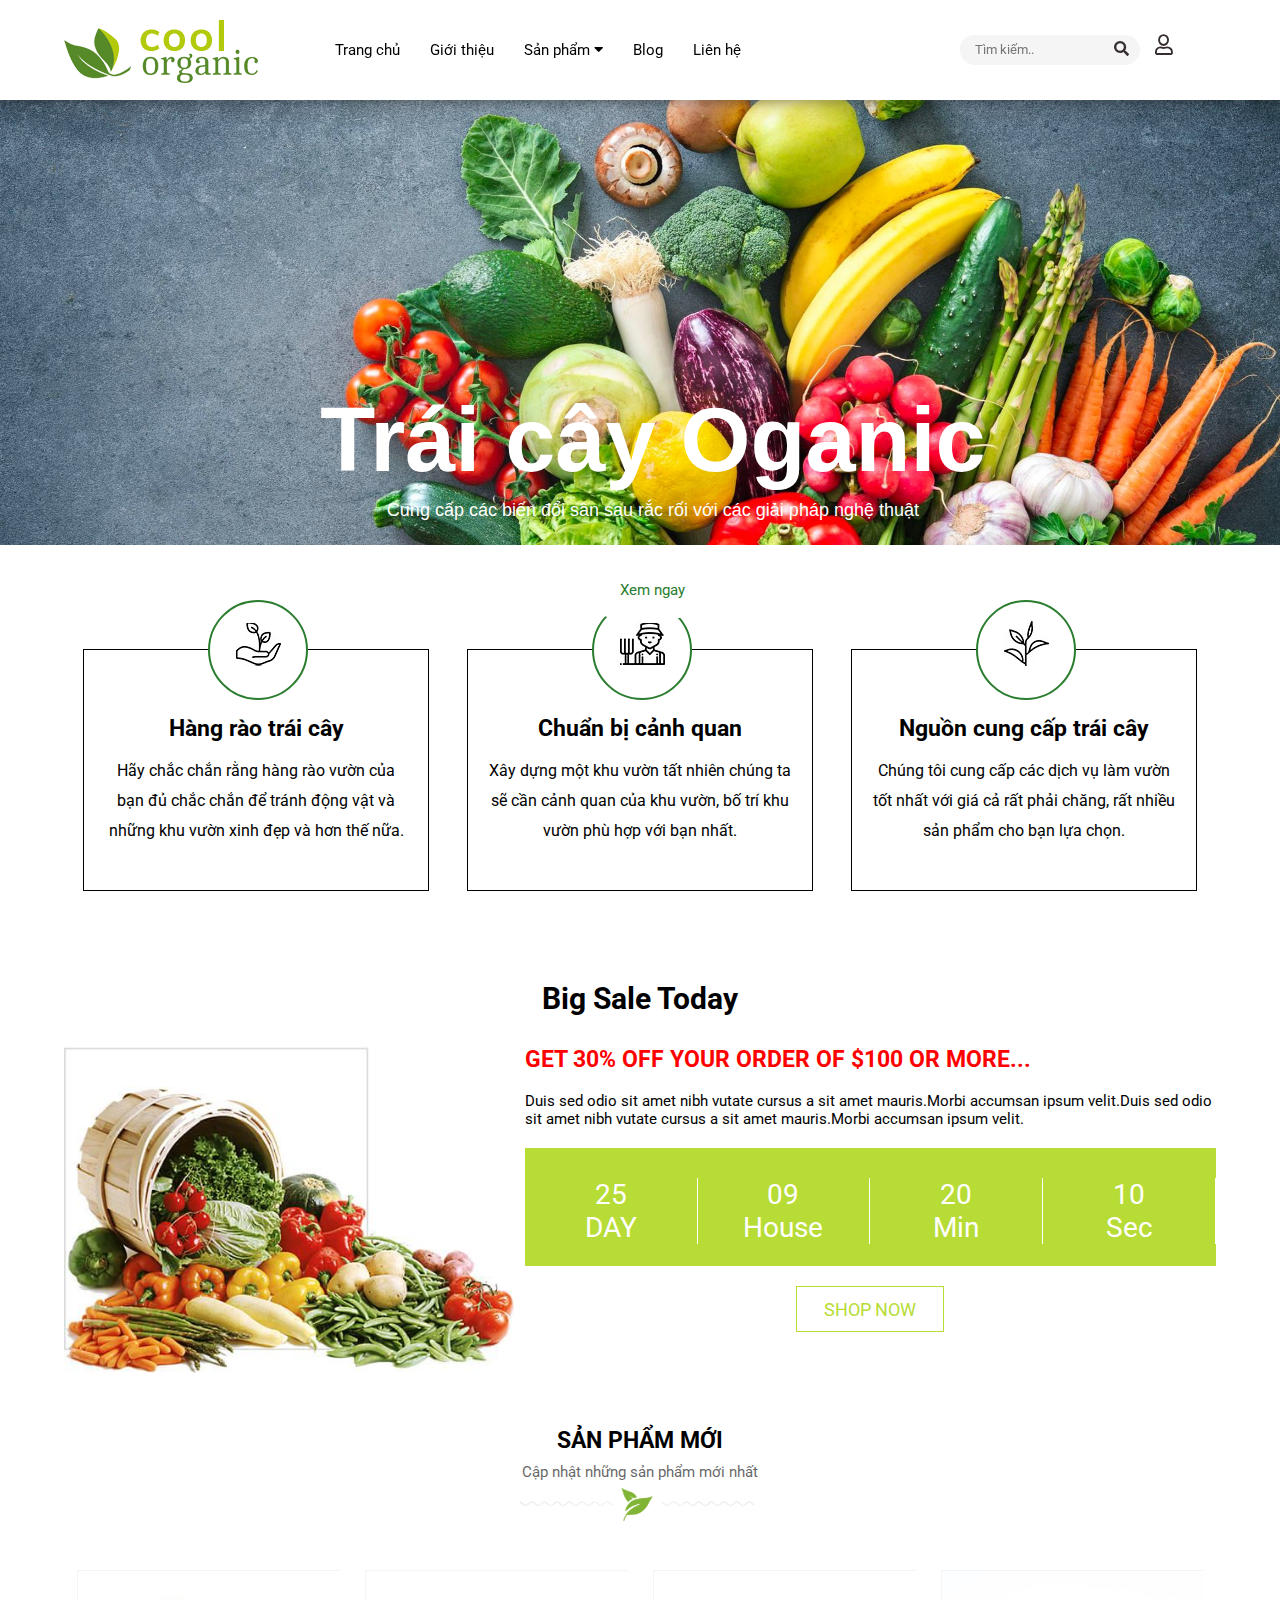
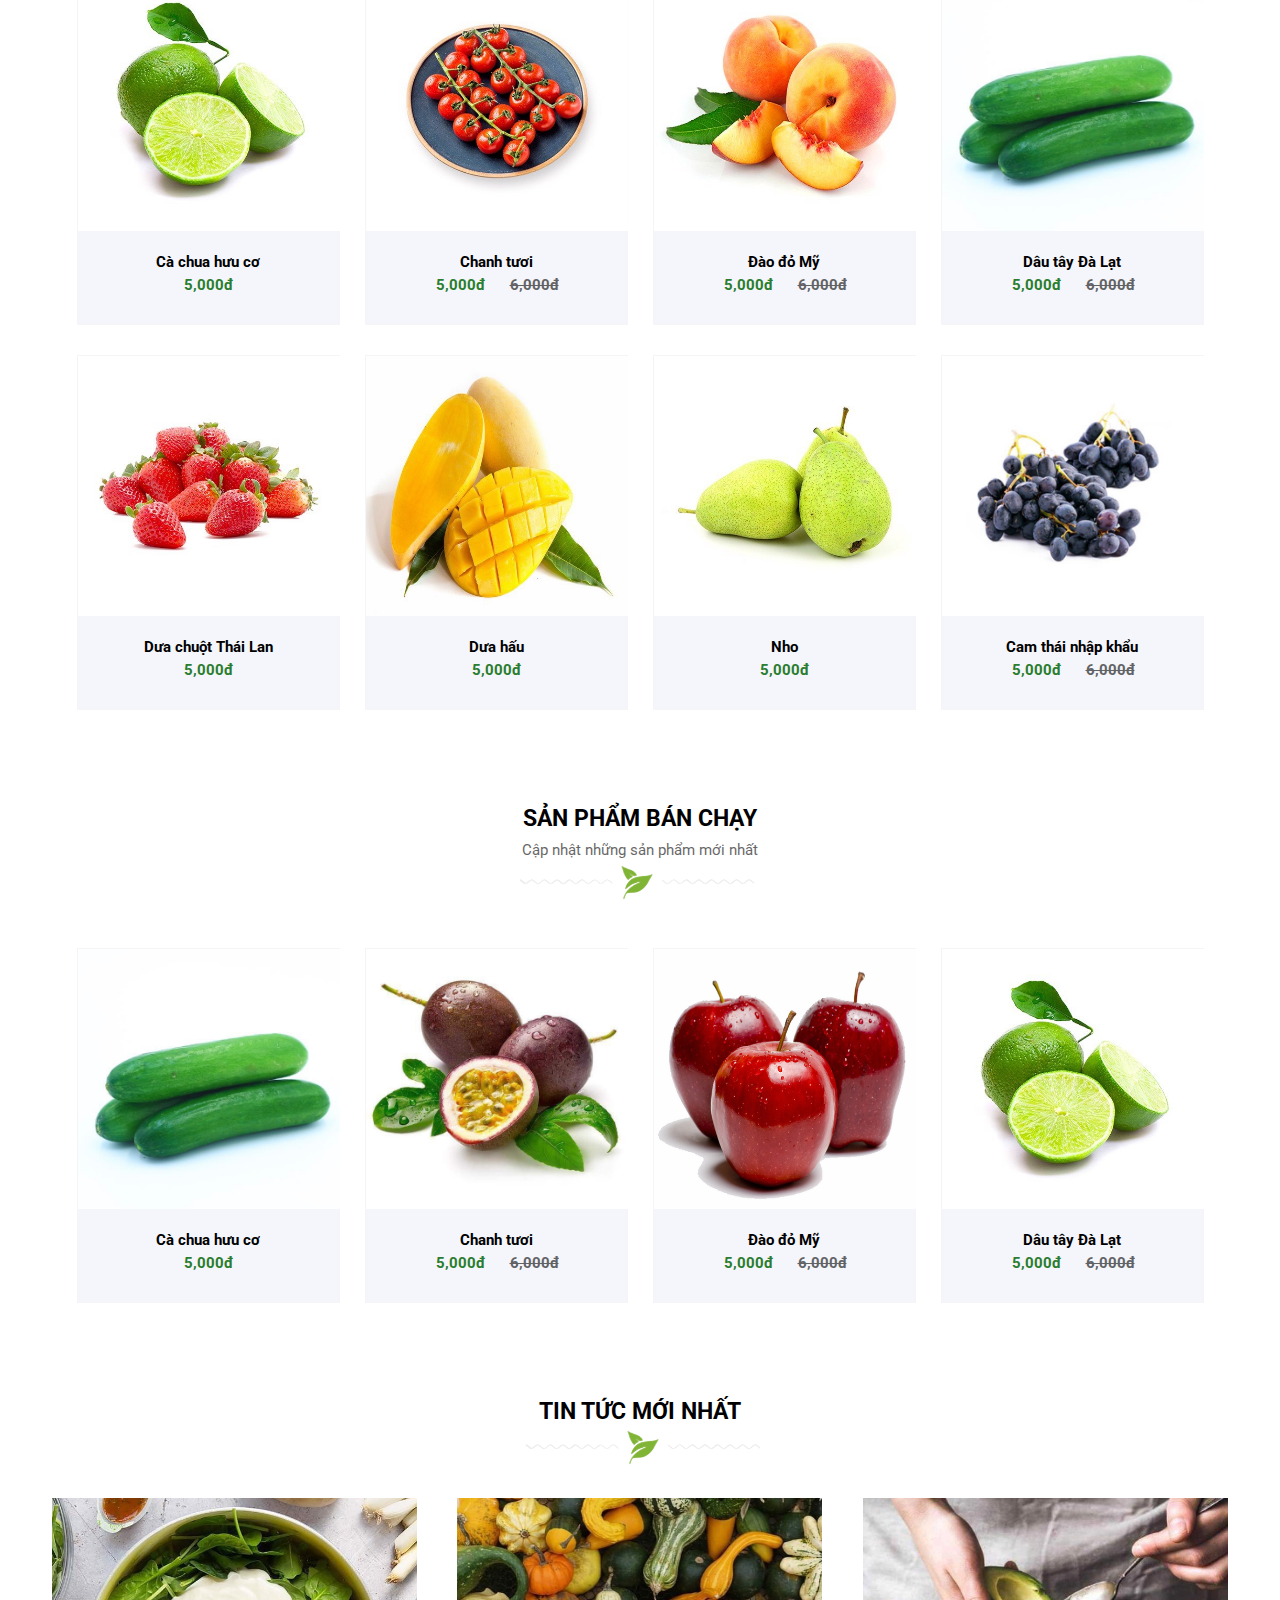
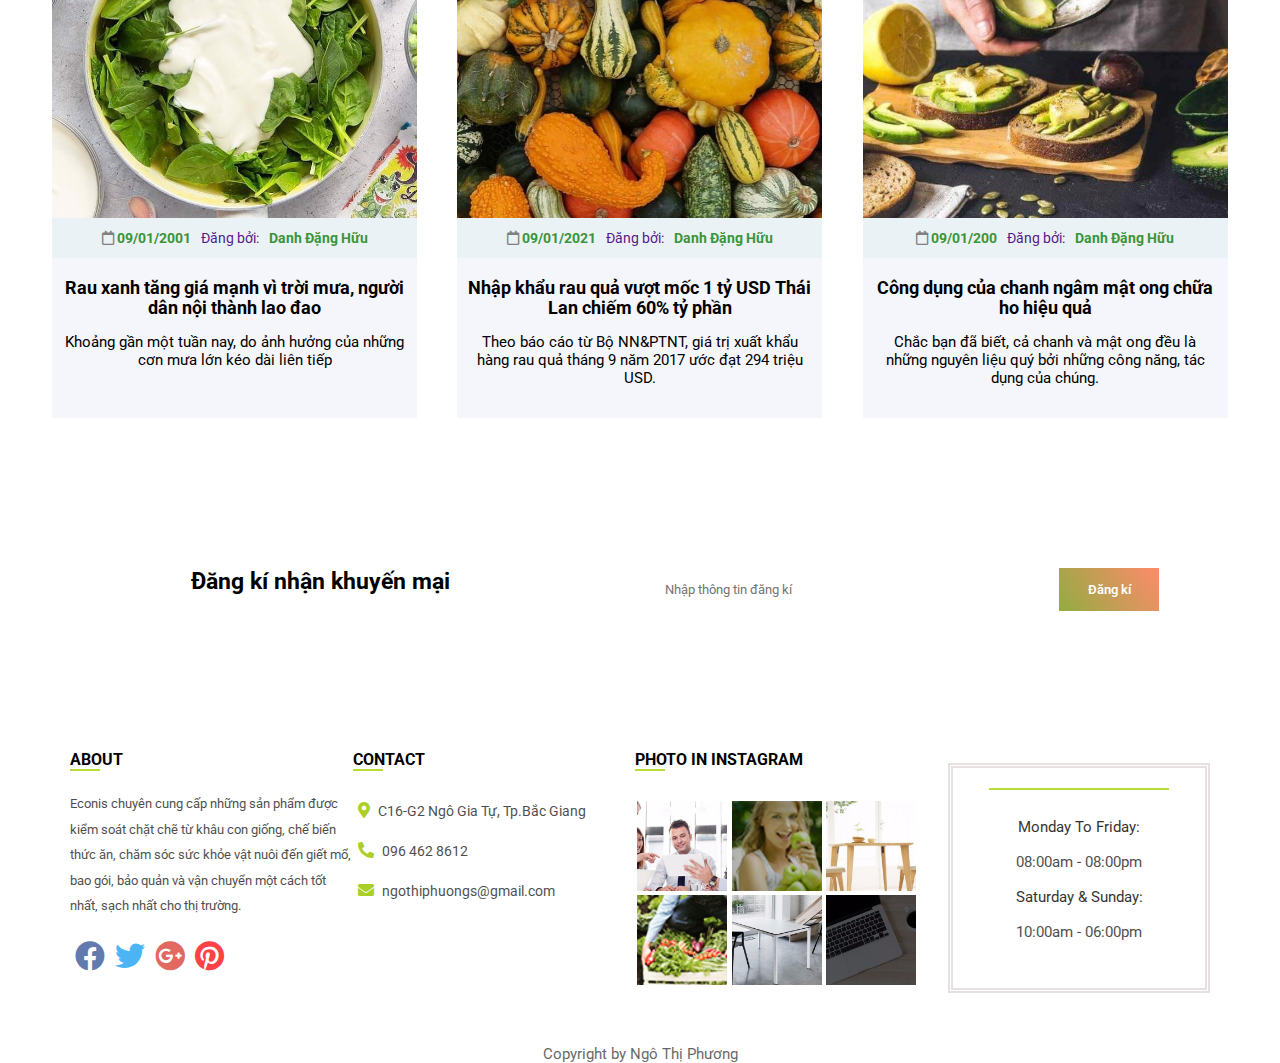
<file: index.html>
<!DOCTYPE html>
<html lang="en">

<head>
    <meta charset="UTF-8">
    <meta http-equiv="X-UA-Compatible" content="IE=edge">
    <meta name="viewport" content="width=device-width, initial-scale=1.0">
    <title>Document</title>
    <link
        href="https://fonts.googleapis.com/css2?family=Montserrat:ital,wght@0,300;0,400;1,300;1,400&family=Roboto:ital,wght@0,100;0,300;1,100;1,300&display=swap"
        rel="stylesheet">

    <link rel="stylesheet" href="style.css">
    <link rel="stylesheet" href="https://pro.fontawesome.com/releases/v5.10.0/css/all.css" />



</head>

<body>
    <div id="container">
        <div id="header">
            <div class="header-logo">
                <img src="img/logo.png" alt="">

            </div>
            <div class="menu">
                <div class="menu-item">
                    <ul class="menu-item1">
                        <li><a href="">Trang chủ</a></li>
                        <li><a href="gioithieu.html
                            ">Giới thiệu</a></li>
                        <li><a href="sanpham.html">Sản phẩm <i class="fas fa-caret-down"></i>

                            </a>
                            <ul class="submenu">
                                <li><a href="sanpham.html">Rau củ</a></li>
                                <li><a href="sanpham.html">Hải sản </a></li>
                                <li><a href="sanpham.html">Củ cải</a></li>
                                <li><a href="sanpham.html">Các loại hạt</a></li>
                                <li><a href="sanpham.html">Thực phẩm tươi sống</a></li>

                            </ul>
                        </li>
                        <li><a href="sanpham.html">Blog</a></li>
                        <li><a href="lienhe.html">Liên hệ</a></li>
                    </ul>

                </div>
            </div>
            <div class="cac-icon">
                <div class="search">
                    <input type="text " placeholder="Tìm kiếm..">
                    <i class="fas fa-search"></i>
                </div>
                <div class="icon">
                    <i class="far fa-user user"></i>
                    <i class="far fa-shopping-basket"></i>
                </div>

            </div>
        </div>


        <div id="content">
            <div id="khoi-slide">
                <div class="cac-slide">

                    <div class="slide-text">
                        <h1 class="text traicay">Trái cây Oganic</h1>
                        <p class="text cungcap">Cung cấp các biến đổi sân sau rắc rối với các giải pháp nghệ
                            thuật</p>
                        <a href=""> <button class="xemngay">Xem ngay</button></a>
                    </div>
                    <div class="slide">
                        <img src="img/slideshow_3.jpg" alt="">
                    </div>
                </div>
            </div>
            <div id="product">
                <div class="yet yet-item1">
                    <div class="product-img"> <img src="img/hang_rao.jpg" alt=""></div>
                    <h2>Hàng rào trái cây</h2>
                    <p>Hãy chắc chắn rằng hàng rào vườn của bạn đủ chắc chắn để tránh động vật và những khu vườn
                        xinh đẹp và hơn thế nữa.</p>
                </div>
                <div class="yet">

                    <div class="product-img"> <img src="img/chuan_bi.jpg" alt=""></div>
                    <h2>Chuẩn bị cảnh quan</h2>
                    <p>Xây dựng một khu vườn tất nhiên chúng ta sẽ cần cảnh quan của khu vườn, bố trí khu vườn
                        phù hợp
                        với bạn nhất.</p>
                </div>
                <div class="yet">

                    <div class="product-img"> <img src="img/nguon.jpg" alt=""></div>
                    <h2>Nguồn cung cấp trái cây</h2>
                    <p>Chúng tôi cung cấp các dịch vụ làm vườn tốt nhất với giá cả rất phải chăng, rất nhiều sản
                        phẩm
                        cho bạn lựa chọn.</p>
                </div>
            </div>
            <div class="supply">
                <h2>Big Sale Today</h2>
                <div class="khoi-supply">
                    <div class="supply-gio">
                        <img src="img/gio.jpg" alt="">

                    </div>
                    <div class="khoi-supply-text">
                        <h2>
                            GET 30% OFF YOUR ORDER OF $100 OR MORE...</h2>
                        <p>Duis sed odio sit amet nibh vutate cursus a sit amet mauris.Morbi accumsan ipsum velit.Duis
                            sed odio sit amet nibh vutate cursus a sit amet mauris.Morbi accumsan ipsum velit.</p>
                        <div class="date-sale">
                            <div class="khoi-date">
                                <div class="date-demo">
                                    <div class="day">25</div>
                                    <div class="day">09</div>
                                    <div class="day">20</div>
                                    <div class="day">10</div>


                                </div>
                                <div class="date-demo">
                                    <div class="day">DAY</div>
                                    <div class="day">House</div>
                                    <div class="day">Min</div>
                                    <div class="day
                                ">Sec</div>
                                </div>
                            </div>

                        </div>
                        <div class="shop-now-sale"><input type="submit" value="Shop now"></div>
                    </div>

                </div>

            </div>

            <div id="fruit">
                <h2>SẢN PHẨM MỚI</h2>
                <p class="fruit-text">Cập nhật những sản phẩm mới nhất</p>
                <img src="img/footer1.jpg" alt="">
                <div class="product-fruit">
                    <ul class="khoi-fruit">
                        <li>
                            <div class="ctnner">

                                <a href="sanpham.html"><img src="img/chanh.jpg" alt=""></a>
                                <div class="ctner-text">
                                    <div class="icon-overlay">
                                        <a href="sanpham.html"> <i class="far fa-shopping-basket"></i></a>

                                        <a href="sanpham.html"><i class="fas fa-heart"></i>
                                        </a>
                                    </div>

                                </div>
                            </div>
                            <p class="name-fruit">Cà chua hưu cơ</p>
                            <p class="Gia-moi">5,000đ</p>
                        </li>
                        <li>
                            <div class="ctner">

                                <a href="sanpham.html"><img src="img/cachua.jpg" alt=""></a>
                                <div class="middle">
                                    <div class="text3">ĐÃ HẾT HÀNG</div>
                                </div>
                            </div>
                            <p class="name-fruit">Chanh tươi</p>

                            <div class="gia">

                                <p class="Gia-moi">5,000đ</p>
                                <p class="Gia-cu">6,000đ</p>
                            </div>
                        </li>
                        <li>
                            <div class="ctnner">

                                <a href=""><img src="img/dao.jpg" alt=""></a>
                                <div class="ctner-text">
                                    <div class="icon-overlay">
                                        <a href="sanpham.html"> <i class="far fa-shopping-basket"></i></a>

                                        <a href="sanpham.html"><i class="fas fa-heart"></i>
                                        </a>
                                    </div>

                                </div>
                            </div>
                            <p class="name-fruit">Đào đỏ Mỹ</p>
                            <div class="gia">
                                <p class="Gia-moi">5,000đ</p>
                                <p class="Gia-cu">6,000đ</p>
                            </div>
                        </li>
                        <li>
                            <div class="ctnner">

                                <a href=""><img src="img/dua1.jpg" alt=""></a>
                                <div class="ctner-text">
                                    <div class="icon-overlay">
                                        <a href="sanpham.html"> <i class="far fa-shopping-basket"></i></a>

                                        <a href="sanpham.html"><i class="fas fa-heart"></i>
                                        </a>
                                    </div>

                                </div>
                            </div>
                            <p class="name-fruit">Dâu tây Đà Lạt</p>
                            <div class="gia">
                                <p class="Gia-moi">5,000đ</p>
                                <p class="Gia-cu">6,000đ</p>
                            </div>
                        </li>


                        <li>
                            <div class="ctnner">

                                <a href=""><img src="img/dau.jpg" alt=""></a>
                                <div class="ctner-text">
                                    <div class="icon-overlay">
                                        <a href="sanpham.html"> <i class="far fa-shopping-basket"></i></a>

                                        <a href="sanpham.html"><i class="fas fa-heart"></i>
                                        </a>
                                    </div>

                                </div>
                            </div>
                            <p class="name-fruit">Dưa chuột Thái Lan</p>

                            <p class="Gia-moi">5,000đ</p>

                        </li>
                        <li>
                            <div class="ctnner">

                                <a href=""><img src="img/xoaiMi.jpg" alt=""></a>
                                <div class="ctner-text">
                                    <div class="icon-overlay">
                                        <a href="sanpham.html"> <i class="far fa-shopping-basket"></i></a>

                                        <a href="sanpham.html"><i class="fas fa-heart"></i>
                                        </a>
                                    </div>

                                </div>
                            </div>
                            <p class="name-fruit">Dưa hấu</p>

                            <p class="Gia-moi">5,000đ</p>

                        </li>
                        <li>
                            <div class="ctnner">

                                <a href=""><img src="img/leXanh.jpg" alt=""></a>
                                <div class="ctner-text">
                                    <div class="icon-overlay">
                                        <a href="sanpham.html"> <i class="far fa-shopping-basket"></i></a>

                                        <a href=""><i class="fas fa-heart"></i>
                                        </a>
                                    </div>

                                </div>
                            </div>
                            <p class="name-fruit">Nho</p>

                            <p class="Gia-moi">5,000đ</p>

                        </li>
                        <li>
                            <div class="ctner">

                                <a href="sanpham.html"><img src="img/nho.jpg" alt=""></a>
                                <div class="middle">
                                    <div class="text3">ĐÃ HẾT HÀNG</div>
                                </div>
                            </div>

                            <p class="name-fruit">Cam thái nhập khẩu</p>
                            <div class="gia">
                                <p class="Gia-moi">5,000đ</p>
                                <p class="Gia-cu">6,000đ</p>
                            </div>
                        </li>

                    </ul>

                </div>
            </div>
            <div id="selling">
                <h2>SẢN PHẨM BÁN CHẠY</h2>
                <p class="fruit-text">Cập nhật những sản phẩm mới nhất</p>
                <img src="img/footer1.jpg" alt="">
                <div class="product-fruit">
                    <ul class="khoi-fruit">

                        <li>
                            <div class="ctnner">

                                <a href="sanpham.html"><img src="img/dua1.jpg" alt=""></a>
                                <div class="ctner-text">
                                    <div class="icon-overlay">
                                        <a href=""> <i class="far fa-shopping-basket"></i></a>

                                        <a href=""><i class="fas fa-heart"></i>
                                        </a>
                                    </div>

                                </div>
                            </div>
                            <p class="name-fruit">Cà chua hưu cơ</p>
                            <p class="Gia-moi">5,000đ</p>



                        </li>
                        <li>
                            <div class="ctner">

                                <a href="sanpham.html"><img src="img/chanhday2.jpg" alt=""></a>
                                <div class="middle">
                                    <div class="text3">ĐÃ HẾT HÀNG</div>
                                </div>
                            </div>
                            <p class="name-fruit">Chanh tươi</p>
                            <div class="gia">

                                <p class="Gia-moi">5,000đ</p>
                                <p class="Gia-cu">6,000đ</p>
                            </div>
                        </li>
                        <li>
                            <div class="ctner">

                                <a href="sanpham.html"><img src="img/taoMy1.jpg" alt=""></a>
                                <div class="middle">
                                    <div class="text3">ĐÃ HẾT HÀNG</div>
                                </div>
                            </div>
                            <p class="name-fruit">Đào đỏ Mỹ</p>
                            <div class="gia">
                                <p class="Gia-moi">5,000đ</p>
                                <p class="Gia-cu">6,000đ</p>
                            </div>
                        </li>
                        <li>
                            <div class="ctnner">

                                <a href="sanpham.html"><img src="img/chanh.jpg" alt=""></a>
                                <div class="ctner-text">
                                    <div class="icon-overlay">
                                        <a href=""> <i class="far fa-shopping-basket"></i></a>

                                        <a href=""><i class="fas fa-heart"></i>
                                        </a>
                                    </div>

                                </div>
                            </div>
                            <p class="name-fruit">Dâu tây Đà Lạt</p>
                            <div class="gia">
                                <p class="Gia-moi">5,000đ</p>
                                <p class="Gia-cu">6,000đ</p>
                            </div>
                        </li>
                    </ul>
                </div>
            </div>
            <div id="news">
                <h2>Tin tức mới nhất</h2>
                <img src="img/footer1.jpg" alt="">
                <div class="cac-news">
                    <ul class="news-item">
                        <li><a href="">
                                <div class="image">

                                    <img src="img/rau.jpg" alt="">
                                </div>
                                <div class="date">
                                    <p class="name-poster">

                                        <i class="far fa-calendar"></i>
                                        09/01/2001
                                    </p>

                                    <p> Đăng bởi:</p>
                                    <p class="name-poster">Danh Đặng Hữu</p>
                                </div>
                                <div class="news-text">
                                    <div class="khoi-text">
                                        <h3>
                                            Rau xanh tăng giá mạnh vì trời mưa, người dân nội thành lao đao</h3>

                                        <p>Khoảng gần một tuần nay, do ảnh hưởng của những cơn mưa lớn kéo dài liên tiếp
                                        </p>
                                    </div>
                                </div>
                            </a>
                        </li>
                        <li><a href="">
                                <div class="image">
                                    <img src="img/bi.jpg" alt="">
                                </div>
                                <div class="date">
                                    <p class="name-poster"><i class="far fa-calendar"></i>
                                        09/01/2021 </p>
                                    <p>Đăng bởi:</p>
                                    <p class="name-poster">Danh Đặng Hữu</p>
                                </div>
                                <div class="news-text">
                                    <div class="khoi-text">
                                        <h3>

                                            Nhập khẩu rau quả vượt mốc 1 tỷ USD Thái Lan chiếm 60% tỷ phần
                                        </h3>
                                        <p>Theo báo cáo từ Bộ NN&PTNT, giá trị xuất khẩu hàng rau quả tháng 9 năm 2017
                                            ước đạt 294 triệu USD. </p>
                                    </div>
                                </div>
                            </a>
                        </li>
                        <li><a href="">
                                <div class="image">
                                    <img src="img/tintuc2.jpg" alt="">
                                </div>
                                <div class="date">
                                    <p class="name-poster"><i class="far fa-calendar"></i>
                                        09/01/200</p>
                                    <p>Đăng bởi:</p>
                                    <p class="name-poster">Danh Đặng Hữu</p>
                                </div>
                                <div class="news-text">
                                    <div class="khoi-text">

                                        <h3>
                                            Công dụng của chanh ngâm mật ong chữa ho hiệu quả
                                        </h3>
                                        <p>Chắc bạn đã biết, cả chanh và mật ong đều là những nguyên liệu quý bởi những
                                            công năng, tác dụng của chúng.</p>
                                    </div>
                                </div>
                            </a>
                        </li>
                    </ul>
                </div>
            </div>
            <div id="footter">

                <div class="subscribe-TT">
                    <div class="text-subscribe-TT">
                        <h2>Đăng kí nhận khuyến mại</h2>
                    </div>
                    <div class="subscribe-TT-input">
                        <div class="form-input">
                            <input type="text" placeholder="Nhập thông tin đăng kí">
                            <a href=""><button>Đăng kí</button></a>
                        </div>
                    </div>
                </div>
                <!-- footer -->
                <div id="wrapper-footer">
                    <div class="footer">
                        <div class="footer-about">
                            <h3>About</h3>
                            <hr>
                            <p>Econis chuyên cung cấp những sản phẩm được kiểm soát chặt chẽ từ khâu con giống, chế
                                biến
                                thức
                                ăn,
                                chăm sóc sức khỏe vật nuôi đến giết mổ, bao gói, bảo quản và vận chuyển một cách tốt
                                nhất,
                                sạch
                                nhất
                                cho thị trường.</p>
                            <ul>
                                <li>
                                    <a href=""><i class="fab fa-facebook"></i></a>
                                </li>
                                <li>
                                    <a href=""><i class="fab fa-twitter"></i></a>
                                </li>
                                <li>
                                    <a href=""><i class="fab fa-google-plus"></i></a>
                                </li>
                                <li>
                                    <a href=""><i class="fab fa-pinterest"></i></a>
                                </li>
                            </ul>
                        </div>
                        <div class="footer-contact">
                            <h3>CONTACT</h3>
                            <hr>
                            <ul>
                                <li><i class="fas fa-map-marker-alt"></i>
                                    <p>C16-G2 Ngô Gia Tự, Tp.Bắc Giang</p>
                                </li>
                                <li><i class="fas fa-phone-alt"></i>
                                    <p> 096 462 8612</p>
                                </li>
                                <li><i class="fas fa-envelope"></i>
                                    <p>ngothiphuongs@gmail.com</p>
                                </li>
                            </ul>
                        </div>
                        <div class="photo-in-insatgam">
                            <h3>PHOTO IN INSTAGRAM</h3>
                            <hr>
                            <ul>
                                <li>
                                    <a href=""><img src="img/footer2.jpg" alt=""></a>
                                </li>
                                <li>
                                    <a href=""><img src="img/footer3.jpg" alt=""></a>
                                </li>
                                <li>
                                    <a href=""><img src="img/footer4.jpg" alt=""></a>
                                </li>
                                <li>
                                    <a href=""><img src="img/footer55.jpg" alt=""></a>
                                </li>
                                <li>
                                    <a href=""><img src="img/footer6.jpg" alt=""></a>
                                </li>
                                <li>
                                    <a href=""><img src="img/footer7.jpg" alt=""></a>
                                </li>
                            </ul>
                        </div>
                        <div class="business-hours">
                            <div class="business-hours-content">
                                <hr class="put-footer">
                                <!-- <img src="img/iconfooter1.png" alt=""> -->
                                <p class="title-business-hours s1">Monday To Friday:</p>
                                <p class="text-business-hours">08:00am - 08:00pm</p>
                                <p class="title-business-hours">Saturday & Sunday:</p>
                                <p class="text-business-hours">10:00am - 06:00pm</p>
                            </div>
                        </div>
                    </div>
                    <center>
                        <p class="no-coppy">Copyright by Ngô Thị Phương</p>
                    </center>
                </div>
            </div>

        </div>



</body>

</html>
</file>
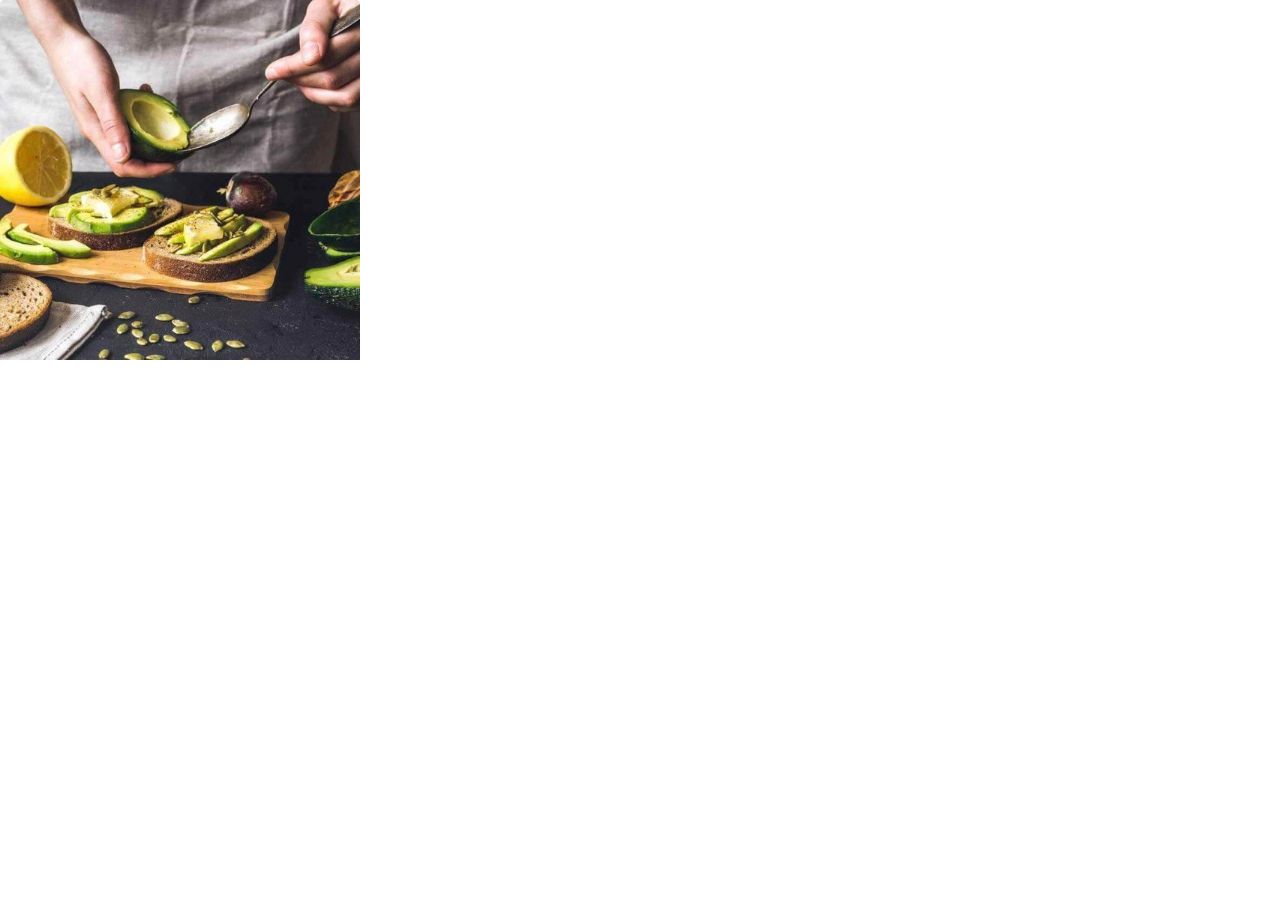
<file: text.html>
<!DOCTYPE html>
<html lang="en">
<head>
    <meta charset="UTF-8">
    <meta http-equiv="X-UA-Compatible" content="IE=edge">
    <meta name="viewport" content="width=device-width, initial-scale=1.0">
    <title>Document</title>
    <style>
        *{
            margin: 0px;
            padding: 0px;
            box-sizing: border-box;
        }
        body{
            overflow: hidden;
        }
        .wrap{
            width: 1200px;

        }
        .image{
          width:   30%;
          border-radius: 4px;
          overflow: hidden;
        }
           img{
               width: 100%;
               height: 100%;
               object-fit: cover;
               object-position: center;
               transform: 0.28s;
           }
           .image:hover img{
               transform: scale(1.2);
           }
        
    </style>
</head>
<body>
    <div class="wrap">
      <div class="image">

          <img src="img/tintuc2.jpg" alt="">
      </div> 
    </div>
</body>
</html>
</file>
<file: style.css>
* {
    margin: 0px;
    padding: 0px;
    box-sizing: border-box;
    font-family: 'Roboto', sans-serif;

}

:root {
    --primary-color: #8b8b99;
    --color-while: #ffff;
    --color-green: #2A7D2E;
    --color-grn: #b7dc36;
}


.menu-item .menu-item1 {
    display: flex;
}

body {
    background-color: #ffffff;

}

html {
    font-size: 15px;
}

.menu {
    display: flex;
}

#header {
    box-shadow: 0 4px 8px 0 rgba(0, 0, 0, 0.2), 0 6px 20px 0 rgba(0, 0, 0, 0.19);
    top: 0px;
    display: flex;
    width: 100%;
    height: 100px;
    position: fixed;
    z-index: 10;
    background-color: #ffff;
}

.header-logo {
    width: 25%;
    line-height: 100px;
    background: var(--color-while);
    text-align: center;
    margin-top: 20px;

}

.menu {
    line-height: 100px;
    width: 50%;
    /* justify-content: space-between; */
    /* background-color: #ffff; */

}

.menu-item1>li>a:hover {
    color: var(--color-green);
}

.submenu li a:hover {
    background-color: yellowgreen;
    border-bottom: yellowgreen;
    color: var(--color-while);
}

.menu-item1 {
    position: relative;
}

.menu-item1 li {
    list-style: none;

}

.menu-item1 li a {
    text-decoration: none;
    padding: 0px 15px;
    /* color: #000; */
    color: black;
    display: block;
}

/* TÌM KIẾMS */
.cac-icon {
    display: flex;
}

/* nut bên trái */
.cac-icon {
    width: 25%;
    margin-top: 35px;

}

.menu-item1 .fal {
    font-weight: 300;
    color: rgb(277, 65, 72);
}

.search {
    background-color: rgb(245, 245, 245);
    width: 180px;
    height: 30px;
    border-radius: 20px;
}

.search input {
    border: none;
    outline: none;
    height: 28px;
    background-color: rgb(245, 245, 245);
    border-radius: 20px;
    text-indent: 15px;
    width: 150px;
    cursor: pointer;
}

.search i {
    color: rgb(54, 46, 46);
}

.cac-icon .icon {}

.cac-icon .icon i {
    font-size: 20px;
    color: rgb(54, 46, 46);
    padding-left: 15px;
}

/* phần menu con */
.submenu {
    position: absolute;
    box-shadow: 0 4px 8px 0 rgba(0, 0, 0, 0.2), 0 6px 20px 0 rgba(0, 0, 0, 0.19);
    border-radius: 2px;
    z-index: 10;
    background: #ffff;
    width: 200px;
    display: none;
    visibility: hidden;
}

.submenu li a {
    text-decoration: none;
    display: block;
    text-indent: 10px;
    color: black;
    font-size: 15px;
    color: var(--primary-color);
    line-height: 45px;

}

.menu-item1>li:hover .submenu {
    display: block;
    visibility: visible;

}

/* an menu */

.cac-slide img {
    width: 100%;
    height: 465px;

}

.slide-text {
    position: absolute;
    z-index: 5;



}

.slide-text .text {
    font-family: sans-serif;
}


.cac-slide .slide-text {
    color: #fff;


    font-size: 45px;
    ;
    text-align: center;
    top: 45%;
    right: 23%;
    line-height: 70px;

}

.cungcap {
    font-size: 18px;
}

.slide img {
    position: relative;

}

#content {
    margin-top: 80px;
}

/* nút xem ngay */
.slide-text .xemngay {
    width: 132px;
    height: 55px;
    z-index: 8;
    background: #ffffff;
    color: #2A7D2E;
    outline: none;
    border: none;
    border-radius: 30px;
    font-size: 15px;
    cursor: pointer;
}

.slide-text .xemngay:hover {
    background: #2A7D2E;
    color: var(--color-while);
}

/* về chúng ta */
#product {
    text-align: center;
    height: auto;
    display: flex;
    justify-content: space-around;
    width: 90%;
    margin: 100px auto;

}

.yet {

    border: 1px solid black;
    width: 346px;
    height: 242px;
    position: relative;
}

.product-img {
    position: absolute;

    width: 100px;
    height: 100px;
    border-radius: 50px;
    border: 2px solid #2A7D2E;
    background: var(--color-while);
    top: -50px;
    left: 124px;



}

.product-img:hover img {
    transform: rotate(1turn);
}

.product-img img {
    margin-top: 19px;
    transition: 1.5s ease-out;


}

.yet h2 {
    margin-top: 65px;
    margin-bottom: 15px;
}

.yet p {
    line-height: 30px;
    color: #000;
    margin: 0px 20px;
    font-size: 16px;
}

/* SALE */
.supply {
    margin-top: -10px;
    height: auto;

}

.khoi-supply {
    display: flex;
    width: 90%;
    margin: auto;

}


.supply-gio img:hover {
    animation: shake 0.5s;
    animation-iteration-count: infinite;
}

@keyframes shake {
    0% {
        transform: translate(1px, 1px) rotate(0deg);
    }

    10% {
        transform: translate(-1px, -2px) rotate(-1deg);
    }

    20% {
        transform: translate(-3px, 0px) rotate(1deg);
    }

    30% {
        transform: translate(3px, 2px) rotate(0deg);
    }

    40% {
        transform: translate(1px, -1px) rotate(1deg);
    }

    50% {
        transform: translate(-1px, 2px) rotate(-1deg);
    }

    60% {
        transform: translate(-3px, 1px) rotate(0deg);
    }

    70% {
        transform: translate(3px, 1px) rotate(-1deg);
    }

    80% {
        transform: translate(-1px, -1px) rotate(1deg);
    }

    90% {
        transform: translate(1px, 2px) rotate(0deg);
    }

    100% {
        transform: translate(1px, -2px) rotate(-1deg);
    }
}

.supply-gio {
    flex: 1;
}

.khoi-supply-text {
    flex: 1.5;
}

.date-sale {
    background-color: #b7dc36;
    height: 118px;
    justify-content: space-around;
}

.date-demo {
    display: flex;
    justify-content: space-around;


}

.khoi-date {

    padding-top: 30px;
}

.date-demo .day {
    flex: 1;
    text-align: center;
    font-size: 28px;
    color: var(--color-while);
    border-right: 1px solid var(--color-while);
}

.shop-now-sale {
    text-align: center;
}

.shop-now-sale>input {
    color: #b7dc36;
    font-size: 18px;
    width: 148px;
    height: 46px;
    border: 1px solid #b7dc36;
    background-color: #fff;
    margin: 20px 0px;
    text-align: center;
    text-transform: uppercase;
    cursor: pointer;
}

.shop-now-sale>input:hover {
    background-color: #b7dc36;
    color: var(--color-while);
}

.khoi-supply-text>p {
    margin: 20px 0px;

}

.supply {
    margin-bottom: 50px;

}

.supply-gio>img {
    width: 450px;
    text-align: center;
}

.khoi-supply-text>h2 {
    color: red;
    font-weight: bold;
   
}

.supply>h2 {
    text-align: center;
    margin-bottom: 30px;
    font-size: 30px;
   
}

/* danh mục sản phẩm */
#fruit {
    height: auto;
    margin: auto;

}

.ctner {
    position: relative;

}

#fruit h2, #selling h2 {
    text-align: center;
    text-transform: uppercase;


}

#fruit>p, #selling>p {
    text-align: center;
    padding-top: 10px;
    opacity: 0.6;

}

.khoi-fruit li {
    margin: 15px 0px;
    border: 1px solid rgb(245, 245, 245);
}

.khoi-fruit {


    text-align: center;
    margin: auto;
    width: 90%;
    display: flex;
    flex-wrap: wrap;
    justify-content: space-around;
    margin-top: 20px;

}

/* ICON giỏ hàng */
.ctnner {
    position: relative;
}


.icon-overlay {
    position: absolute;
    width: 100%;
    height: 50px;
    bottom: 5%;
    opacity: 0;

}

.icon-overlay a i {
    line-height: 40px;
    font-size: 20px;
    color: var(--color-while);

}

.icon-overlay a {
    margin: 5px;
    border-radius: 50%;
    width: 40px;
    height: 40px;
    display: inline-block;
    background-color: var(--color-grn);
}

.ctnner:hover .icon-overlay {
    opacity: 1;

}

.icon-overlay a:hover {
    background-color: #2A7D2E;
    transition: 0.4s ease-in;
}

.ctnner:hover img {
    opacity: 0.6;
}

/* cac hover */
.khoi-fruit li:hover {
    box-shadow: 0 4px 8px 0 rgba(0, 0, 0, 0.2), 0 6px 20px 0 rgba(0, 0, 0, 0.19);
}

.khoi-fruit img {

    opacity: 1;
    display: block;

    transition: .5s ease;
    backface-visibility: hidden;

    width: 262px;
    height: 260px;

}



.container:hover .middle {
    opacity: 1;
}

.text3 {
    background-color: #b7dc36;
    opacity: 0.6;
    color: white;



    font-size: 16px;
    padding: 16px 32px;
}

.ctner:hover img {
    opacity: 0.6;
}

.ctner:hover .middle {
    opacity: 1;
}


.middle {
    width: 263px;
    height: 50px;
    transition: .5s ease;
    opacity: 0;
    position: absolute;
    left: 131px;
    bottom: 50px;
    transform: translate(-50%, -50%);
    -ms-transform: translate(-50%, -50%);
    text-align: center;
}


.khoi-fruit li {
    width: 263px;
    height: 355px;
    list-style: none;
    background: rgb(245, 246, 251);
    line-height: 23px;
    font-weight: bold;
}



.khoi-fruit li .name-fruit {
    margin-top: 20px;

}

.name-fruit {
    font-weight: bold;
}

.gia {
    margin: 0px 70px;
    display: flex;
}

.gia .Gia-cu {
    margin-left: 25px;
    text-decoration: line-through;
    opacity: 0.6;
}

.Gia-moi {
    color: var(--color-green);
}

/* SẢN PHẨM BÁN CHẠY */
#selling {
    height: auto;

}

#selling h2 {
    margin-top: 80px;
}

/* Phần tin tức mới nhất */
#news {

    margin: auto;
    height: auto;
    width: 95%;

}

#news>img, #selling>img, #fruit>img {
    width: 250px;
    height: 50px;
    margin-left: 40%;

}

#news>h2 {
    text-align: center;
    margin-top: 80px;
    text-transform: uppercase;

}

.khoi-text>h3 {
    color: #000;
}

.product-fruit, .cac-news {
    margin-top: 20px;
}

.image {
    height: 320px;
    width: 365px;
    overflow: hidden;
}

.news-item img {
    width: 100%;
    height: 100%;
    object-fit: cover;
    object-position: center;
    transition: 0.25s;
   

}

.image:hover img {
    transform: scale(1.2);
}

.news-item {
    display: flex;
    justify-content: space-around;

}

.news-item li {
    list-style: none;
    text-align: center;
    width: 365px;
    height: 520px;
    background:
        rgb(245, 246, 251);
}

.news-item li a {
    text-decoration: none;
}

.news-item .date {
    height: 40px;
    display: flex;
    background-color: rgb(234, 242, 245);
    line-height: 40px;
    /* bottom: 3px; */
}

.date p {
    padding: 0px 5px;
    font-size: 14px;

}

.news-item li .date {
    height: 40px;
}

.menu-item li .news-text {
    height: 150px;
    background:
        rgb(245, 246, 251);
    color: #000;

}

.news-text:hover {}

.khoi-text p {
    color: #000;
}

.khoi-text {
    margin: 20px 10px;
}

.news-text>p {
    font-size: 14px;
}

.news-item .date {
    justify-content: center;
}

.date .name-poster {
    color: rgb(58, 148, 58);
    font-weight: bold;
}

.name-poster>i {
    color: gray;
}

.khoi-text>p {
    padding-top: 15px;

}

/* phần footer */
#footter {
    margin-top: 60px;
}

.subscribe-TT {
    width: 100%;
    height: 232px;
    background-image: url(https://food-03.web4s.vn/uploads/plugin/custom_img/2019-08-23/1566527241-1511252633-custom.jpg);
    background-repeat: no-repeat;
    background-position: center center;
    background-size: cover;
    display: flex;
}

.text-subscribe-TT {
    flex: 1;
    text-align: center;
}

.text-subscribe-TT h2 {
    margin-top: 90px;

}

.subscribe-TT-input {
    flex: 1;
}

.form-input {
    background-color: #fff;
    display: inline-block;
    margin-top: 90px;
    margin-left: 15px;

}

.form-input input {
    width: 350px;
    height: 43px;
    border: none;
    padding-left: 10px;
    outline: none;
    border-radius: 30px;
}

.form-input {}

.form-input button {
    width: 100px;
    height: 43px;
    background: -webkit-linear-gradient(35deg, #91ad41 0%, #ff8a6c 100%) !important;
    ;
    color: #fff;
    border: none;
    cursor: pointer;
    font-weight: 600;

    margin-left: 50px;

}

.form-input button:hover {
    background-color: #f7b111;
    transition: 0.4s ease-in;
}


/* footer */

#wrapper-footer {
    width: 100%;
    height: auto;
}

#wrapper-footer .footer {
    display: flex;
    height: 335px;
    width: 1180px;
    margin: auto;
    padding: 0 20px;
}

.footer h3 {
    text-transform: uppercase;
    font-size: 16px;
    margin-top: 40px;
}

.footer hr {
    width: 30px;
    border: 1.5px solid rgb(183, 220, 54);
}

.footer .footer-about {
    flex: 1;
}

.footer .footer-about p {
    font-size: 13px;
    line-height: 25.5px;
    margin-top: 20px;
    opacity: 0.7;
}

.footer .footer-about ul {
    list-style: none;
    display: flex;
    margin-top: 20px;
}

.footer .footer-about ul li a {
    font-size: 30px;
    padding: 0 5px;
}

.footer-about .fa-facebook {
    color: rgb(98, 122, 173);
}

.footer-about .fa-facebook:hover {
    color: rgb(77, 96, 138);
    transition: 0.4 ease-in;
}

.footer-about .fa-twitter {
    color: rgb(74, 180, 245);
}

.footer-about .fa-twitter:hover {
    color: rgb(68, 165, 224);
    transition: 0.4 ease-in;
}

.footer-about .fa-google-plus {
    color: rgb(226, 105, 95);
}

.footer-about .fa-google-plus:hover {
    color: rgb(197, 93, 83);
    transition: 0.4 ease-in;
}

.footer-about .fa-pinterest {
    color: rgb(277, 65, 72);
}

.footer-about .fa-pinterest:hover {
    color: rgb(179, 69, 59);
    transition: 0.4 ease-in;
}

.footer .footer-contact {
    flex: 1;
}

.footer-contact ul {
    list-style: none;
    margin-top: 20px;
    line-height: 40px;
    font-size: 14px;
}

.footer-contact ul li i {
    color: rgb(171, 207, 38);
    padding: 0 5px;
    font-size: 16px;
}

.footer-contact ul li p {
    display: inline-block;
    opacity: 0.7;
}

.footer .photo-in-insatgam {
    flex: 1;
}

.photo-in-insatgam img {
    width: 90px;
    transform: scale(1);
    transition: all 0.3s;
}

.photo-in-insatgam img:hover {
    transform: scale(1.1);
}

.photo-in-insatgam ul {
    list-style: none;
    display: flex;
    flex-wrap: wrap;
    margin-top: 30px;
}

.photo-in-insatgam ul li {
    flex-basis: 30%;
    margin: auto;
}

.footer .business-hours {
    flex: 1;
    margin: auto;
}

.business-hours-content {
    border: 1px double rgb(230, 224, 224);
    border-width: 5px;
    width: 262px;
    height: 230px;
    text-align: center;
    margin-left: 30px;
}

hr.put-footer {
    position: relative;
    width: 180px;
    margin: 0 auto;
    top: 20px;
    background-color: rgb(183, 220, 54);
}

.business-hours-content img {
    position: absolute;
    right: 153px;
}

.business-hours-content .s1 {
    margin-top: 40px;
}

.business-hours-content p {
    line-height: 35px;
}

.business-hours-content p.title-business-hours {
    opacity: 0.8;
}

.business-hours-content p.text-business-hours {
    opacity: 0.7;
}

.no-coppy {
    opacity: 0.6;
    font-size: 15px;
}

.no-coppy p {
    margin-bottom: 15px;
}
</file>
